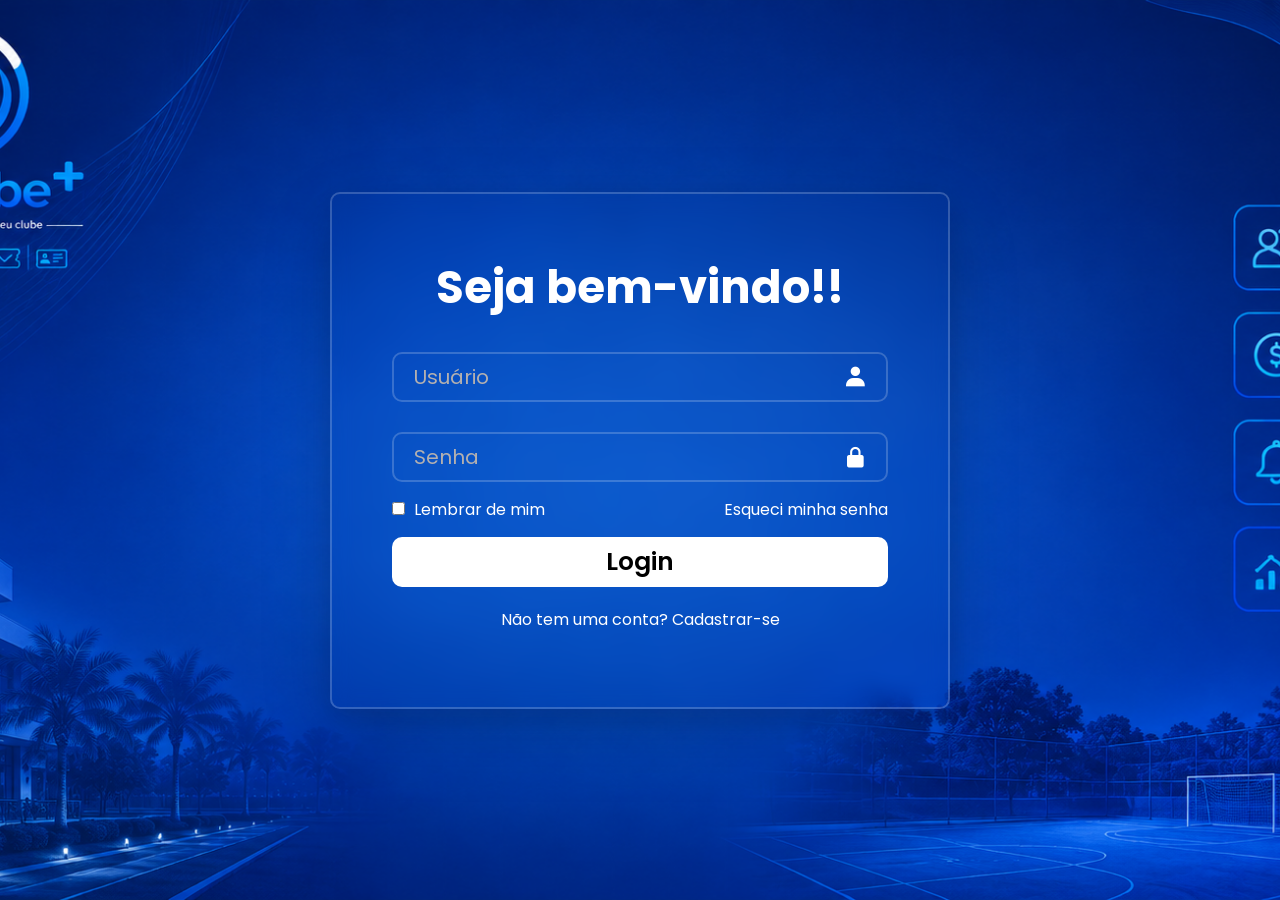
<file: ProClube+/index.html>
<!DOCTYPE html>
<html lang="pt-br">
<head>
    <meta charset="UTF-8">
    <meta name="viewport" content="width=device-width, initial-scale=1.0">
    
    <style>
        @import url('https://fonts.googleapis.com/css2?family=Poppins:ital,wght@0,100;0,200;0,300;0,400;0,500;0,600;0,700;0,800;0,900;1,100;1,200;1,300;1,400;1,500;1,600;1,700;1,800;1,900&display=swap');
        </style>
<link
href='https://unpkg.com/boxicons@2.1.4/css/boxicons.min.css' 
rel='stylesheet'> 
    <link rel="stylesheet" href="style.css">
    <title>ProClube+ Tela_Login</title>
</head>
<body>

    <!-- <img src="img/logo_padrao.png" alt="Sua Logo" class="logo"> -->

    <main class="box">

        <form id="loginForm">
             <h1>Seja bem-vindo!!</h1>
             <div class="input-box">
                <input id="usuario" placeholder="Usuário" type="text">
                <i class="bx bxs-user"></i>
             </div>

             <div class="input-box">
                <input id="senha" placeholder="Senha" type="password">
                <i class="bx bxs-lock-alt"></i>
             </div>

             <div class="check-box">
                <label>
                <input placeholder="" type="checkbox">
                Lembrar de mim
            </label>
            <a href="#"> Esqueci minha senha</a>
             </div>
             
             <button type="submit" class="login-button">Login</button>

             <div class="register-link">
                <p>Não tem uma conta? <a href="#">Cadastrar-se</a></p>
             </div>
        </form>

    </main>

    <script src="script.js"></script>

</body>
</html>
</file>
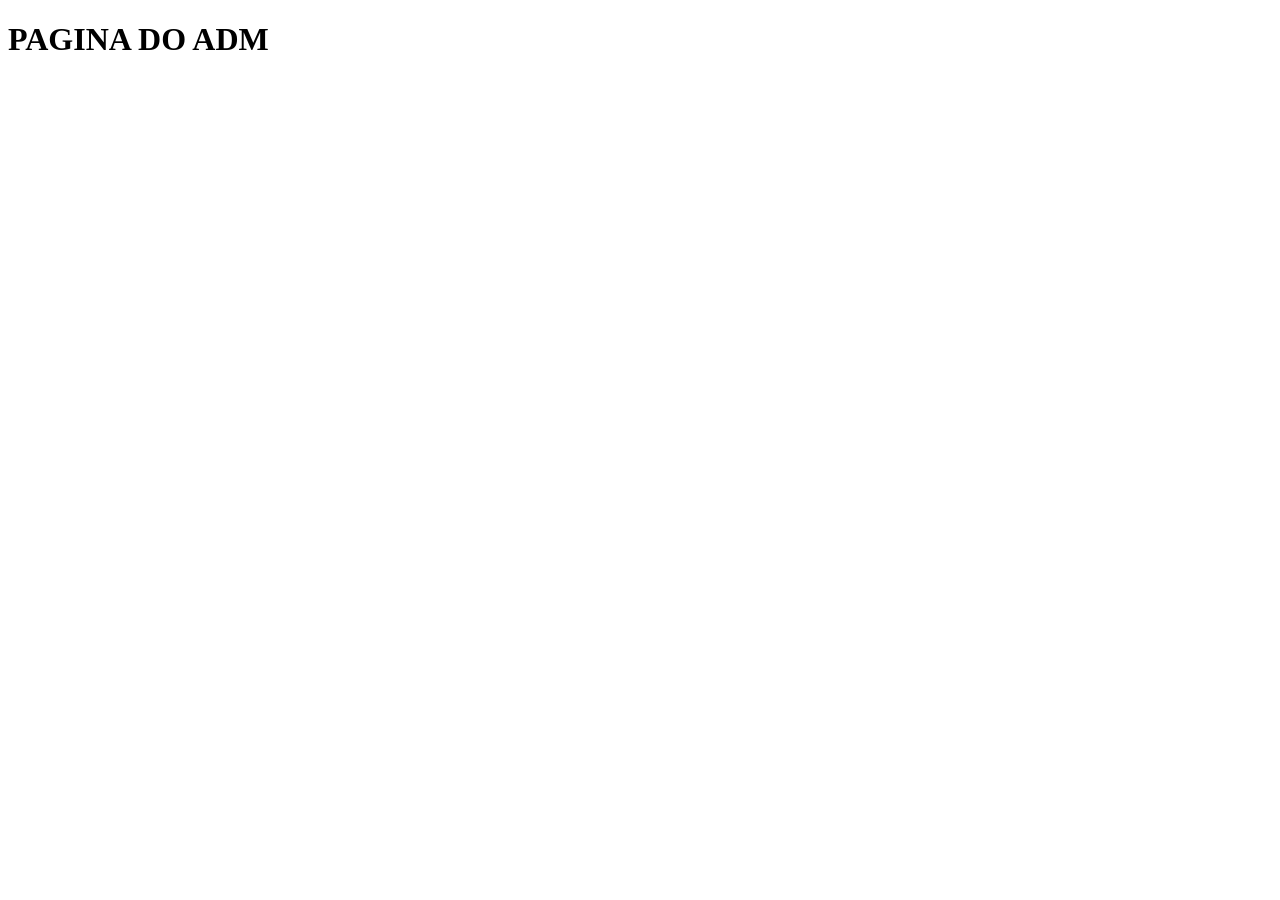
<file: ProClube+/menu_adm.html>
<!DOCTYPE html>
<html lang="pt-br">
<head>
    <meta charset="UTF-8">
    <meta name="viewport" content="width=device-width, initial-scale=1.0">
    <title>Tela_menu_adm</title>
</head>
<body>
    
    <h1>PAGINA DO ADM</h1>


</body>
</html>
</file>
<file: ProClube+/style.css>
* {
    margin: 0;
    padding: 0;
    box-sizing: border-box;
     font-family: "Poppins", sans-serif; 
} 

body {
    display: flex; /*ativa a flexbox*/ 
    justify-content: center;
    align-items: center;
    min-height: 100vh;
    background-image: url('./img/background_padrao.png');
    background-size: cover;
    background-position: center;
    background-repeat: no-repeat;

}

.box {
    width: 620px;
    background-color: transparent;
    border: 2px solid rgba(255, 255, 255, .2);
    border-radius: 10px;
    color:white;
    padding: 60px 60px;
    box-shadow: rgba(17, 17, 26, 0.1) 0px 8px 24px, rgba(17, 17, 26, 0.1) 0px 16px 56px, rgba(17, 17, 26, 0.1) 0px 24px 80px;
    backdrop-filter: blur(10px);
}
.box h1{
    font-size: 45px;
    text-align: center;
}

.input-box{
    text-align: center;
    position: relative;
    width: 100%;
    height: 50px;
    margin: 30px;
    margin-left: 0px;
}
.input-box input{
    width: 100%;
    height: 100%;
    border: 2px solid rgba(255, 255, 255, .2);
    border-radius: 10px;
    outline: white;
    background-color: transparent;
    font-size: 20px;
    color:white;
    padding: 20px 45px 20px 20px; /* primeiro valor = em cima, segundo = em baixo, terceiro = direita, quarto = esquerda */

}
.input-box input::placeholder{
    color:rgb(179, 176, 176);
}
.input-box i {
    position:absolute;
    right: 20px;
    top: 26%;
    font-size: 25px;
}

.check-box{
    display: flex;
    justify-content: space-between;
    accent-color: rgb(255, 255, 255);
    margin-top: -15px;
    margin-left: 0px;
    margin-right: 0px;
    margin-bottom: 15px;
}
.check-box label input {
    margin-right: 5px;
}
.check-box a {
    text-decoration: none;
    color: white;
}
.check-box a:hover {
    text-decoration: underline;
    color: white;
}

.login-button{
    width: 100%;
    height: 50px;
    background-color: white;
    border: none;
    border-radius: 10px;
    cursor:pointer;
    font-size: 25px;
    font-weight: 600;

}
.login-button:hover {
    background-color: transparent;
    border: 2px solid rgba(255, 255, 255, .2);
    color: white;
    transition: 0.5s;
}

.register-link{
    font-size: 16px;
    text-align: center;
    margin-top: 20px;
    margin-left: 0px;
    margin-bottom: 0px;
    margin-bottom: 15px;
}
.register-link a {
    text-decoration: none;
    color: white;
}
.register-link a:hover {
    text-decoration: underline;
}
</file>
